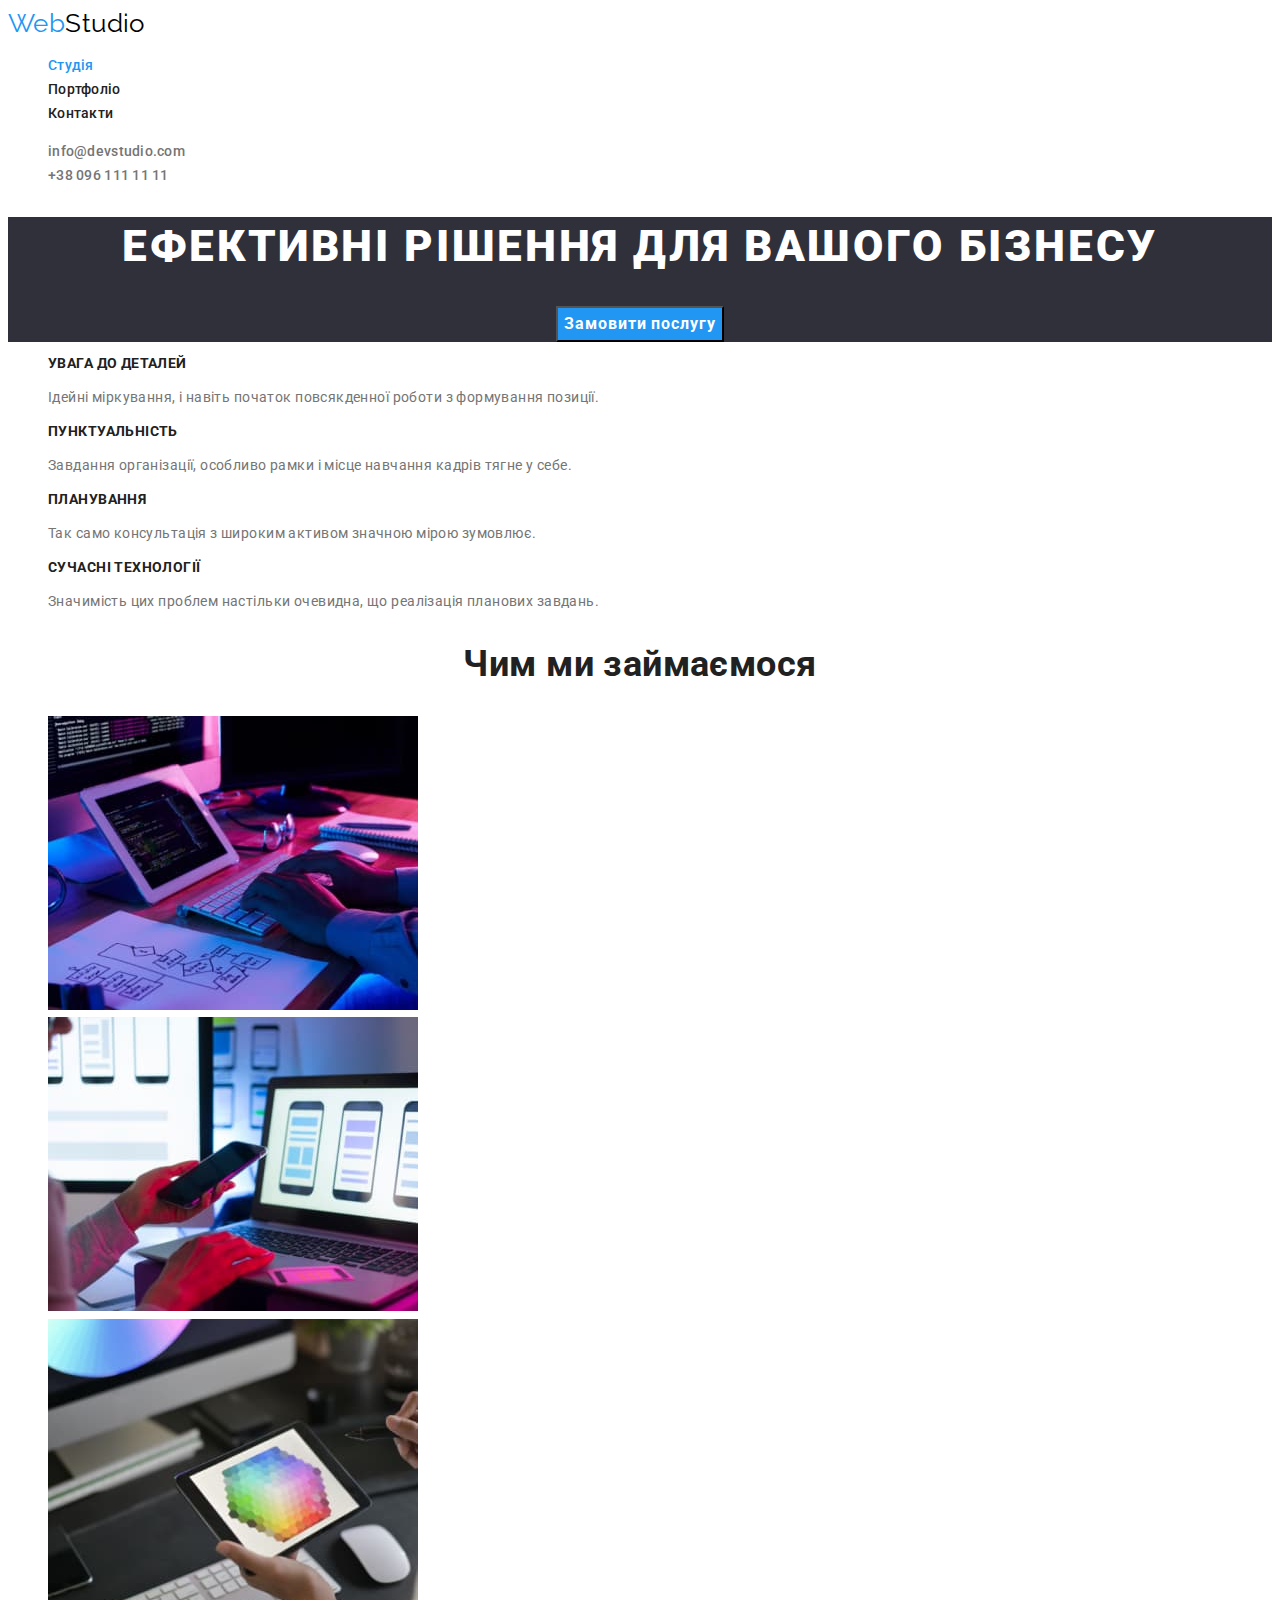
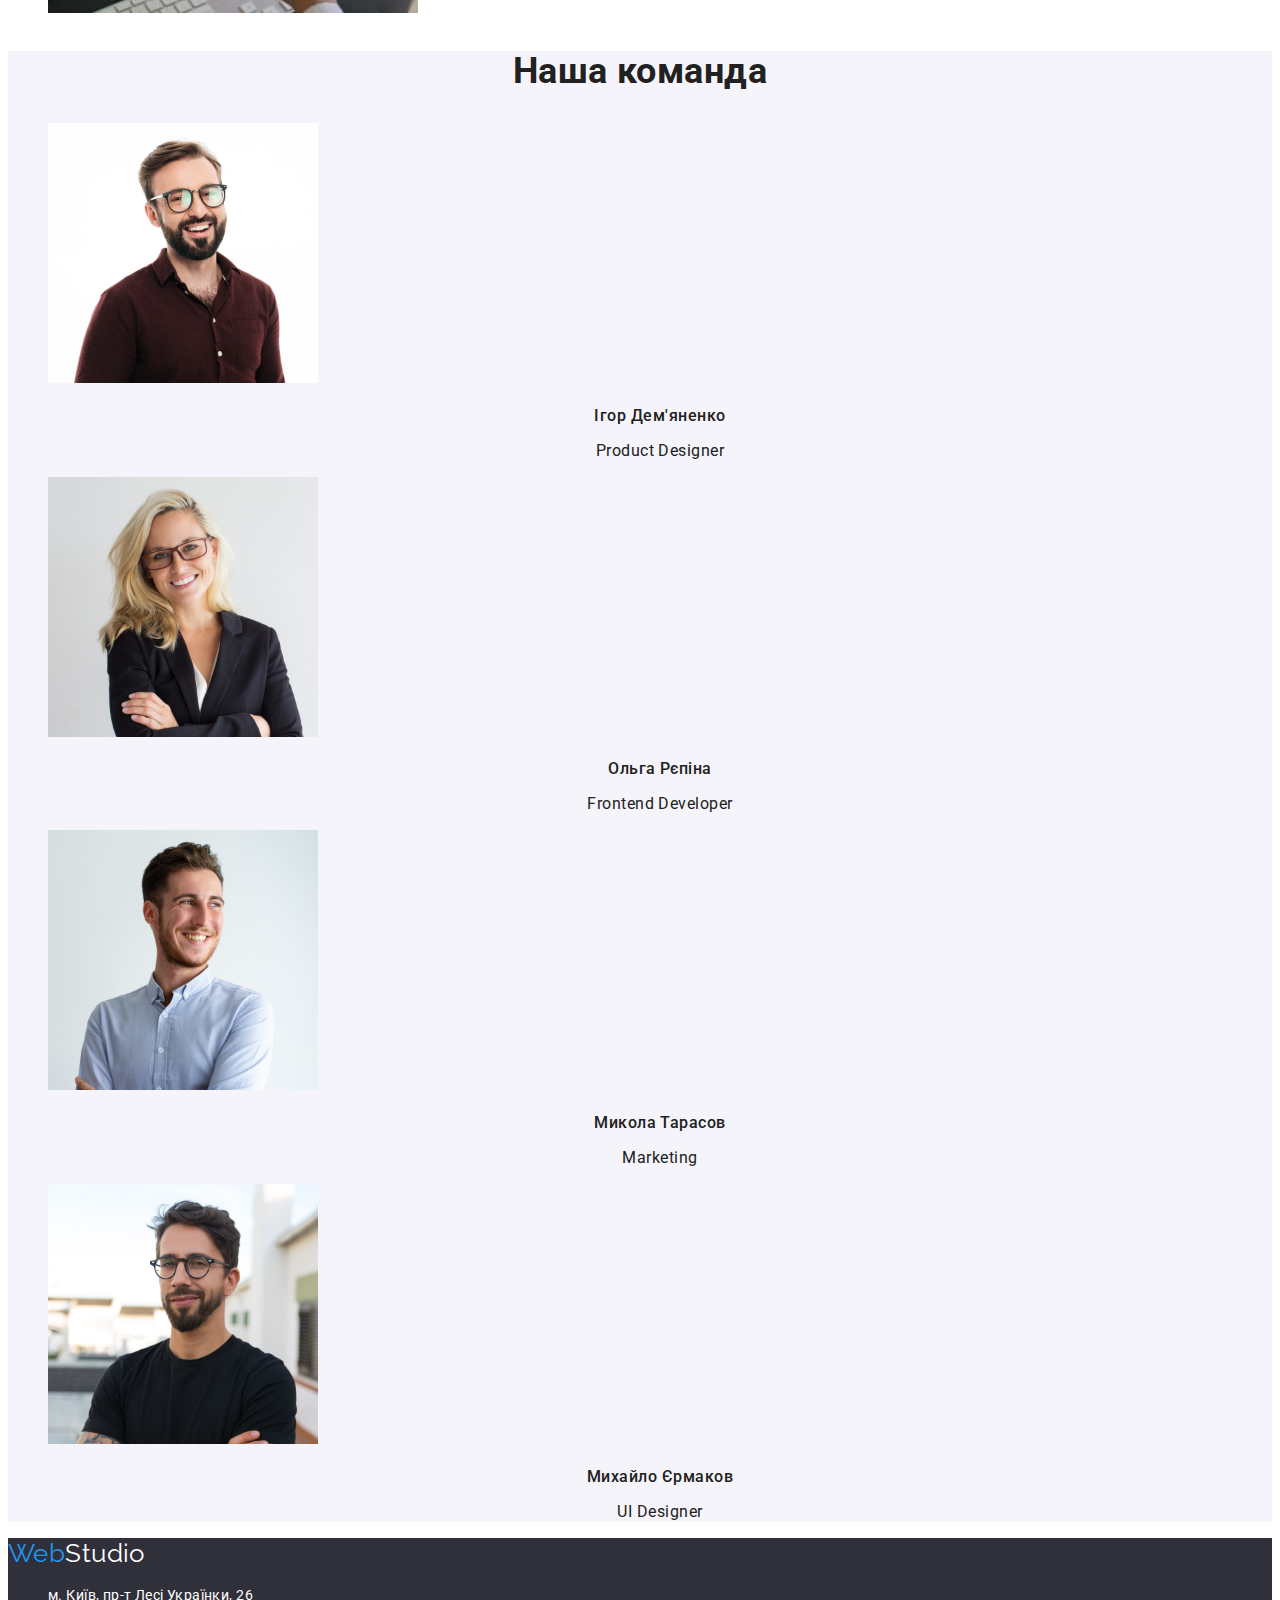
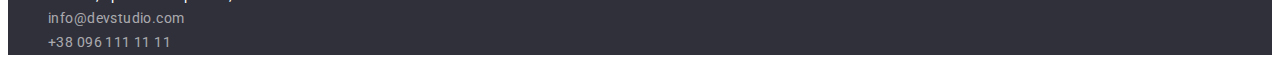
<file: index.html>
<!DOCTYPE html>
<html lang="uk">
<head>
    <meta charset="UTF-8">
    <meta http-equiv="X-UA-Compatible" content="IE=edge">
    <meta name="viewport" content="width=device-width, initial-scale=1.0">
    <title>Web Studio</title>
    <link rel="preconnect" href="https://fonts.googleapis.com">
    <link rel="preconnect" href="https://fonts.gstatic.com" crossorigin>
    <link href="https://fonts.googleapis.com/css2?family=Raleway:wght@700&family=Roboto:wght@400;500;700;900&display=swap"
            rel="stylesheet">
    <link rel="stylesheet" href="./css/styles.css">
</head>
<body>
    <header class="header">
        <a href="./index.html" class="logo"><span class="accent">Web</span>Studio</a>
        <nav>
            <ul class="site-nav list">
                <li><a href="./index.html" class="link current">Студія</a></li>
                <li><a href="./portfolio.html" class="link">Портфоліо</a></li>
                <li><a href="" class="link">Контакти</a></li>
            </ul>
        </nav>
            <ul class="contact-list list">
                <li><a href="mailto:info@devstudio.com" class="contact-link link">info@devstudio.com</a></li>
                <li><a href="tel:+380961111111" class="contact-link link">+38 096 111 11 11</a></li>
            </ul>
    </header>
        <main>
            <!-- Hero -->
            <section class="hero">
                <h1 class="hero-title">Ефективні рішення для вашого бізнесу</h1>
                <button type="button" class=" btn primary">Замовити послугу</button>
            </section>
            <section>
                <!--Скрыть заголовок секции,"Переваги"-->
                <h2 class="visually-hidden">Переваги</h2>
                <ul class="features-list list">
                    <li>
                        <h3 class="features-title title">УВАГА ДО ДЕТАЛЕЙ</h3>
                        <p class="text-features">Ідейні міркування, і навіть початок повсякденної роботи з формування позиції.</p>
                    </li>
                    <li>
                        <h3 class="features-title title">ПУНКТУАЛЬНІСТЬ</h3>
                        <p class="text-features">Завдання організації, особливо рамки і місце навчання кадрів тягне у себе.</p>
                    </li>
                    <li>
                        <h3 class="features-title title">ПЛАНУВАННЯ</h3>
                        <p class="text-features">Так само консультація з широким активом значною мірою зумовлює.</p>
                    </li>
                    <li>
                        <h3 class="features-title title">СУЧАСНІ ТЕХНОЛОГІЇ</h3>
                        <p class="text-features">Значимість цих проблем настільки очевидна, що реалізація планових завдань.</p>
                    </li>
                </ul>
            </section>
            <section class="section-work">
                <h2 class="work-title">Чим ми займаємося</h2>
                <ul class="work-list list">
                    <li><img src="./images/img_1.jpg" alt="види послуг" width="370"></li>
                    <li><img src="./images/img_2.jpg" alt="види послуг" width="370"></li>
                    <li><img src="./images/img_3.jpg" alt="види послуг" width="370"></li>
                </ul>
            </section>
            <section class="section-team">
                <h2 class="team-title">Наша команда</h2>
                <ul class="team-list list">
                    <li>
                        <img src="./images/img_4.jpg" alt="Ігор Дем'яненко" width="270" height="260">
                        <h3 class="about-title">Ігор Дем'яненко</h3>
                        <p class="pre-title">Product Designer</p>
                    </li>
                    <li>
                        <img src="./images/img_5.jpg" alt="Ольга Рєпіна" width="270" height="260">
                        <h3 class="about-title">Ольга Рєпіна</h3>
                        <p class="pre-title">Frontend Developer</p>
                    </li>
                    <li>
                        <img src="./images/img_6.jpg" alt="Микола Тарасов" width="270" height="260">
                        <h3 class="about-title">Микола Тарасов</h3>
                        <p class="pre-title">Marketing</p>
                    </li>
                    <li>
                        <img src="./images/img_7.jpg" alt="Михайло Єрмаков" width="270" height="260">
                        <h3 class="about-title">Михайло Єрмаков</h3>
                        <p class="pre-title">UI Designer</p>
                    </li>
                </ul>
            </section>
        </main>
        <footer class="footer">
            <a href="./index.html" class="logo-footer logo"><span class="accent">Web</span>Studio</a>
            <address>
                <ul class="address-list list">
                    <li><a href="https://goo.gl/maps/VMMXuLTxECayErJJ6" target="_blank"
                            rel="noopener noreferrer nofollow" class="contact-links link contact-address">м. Київ, пр-т Лесі Українки, 26</a></li>
                    <li><a href="mailto:info@devstudio.com" class="contact-links link">info@devstudio.com</a></li>
                    <li><a href="tel:+380961111111" class="contact-links link">+38 096 111 11 11</a></li>
                </ul>
            </address>
        </footer>
    </body>
</html>
</file>
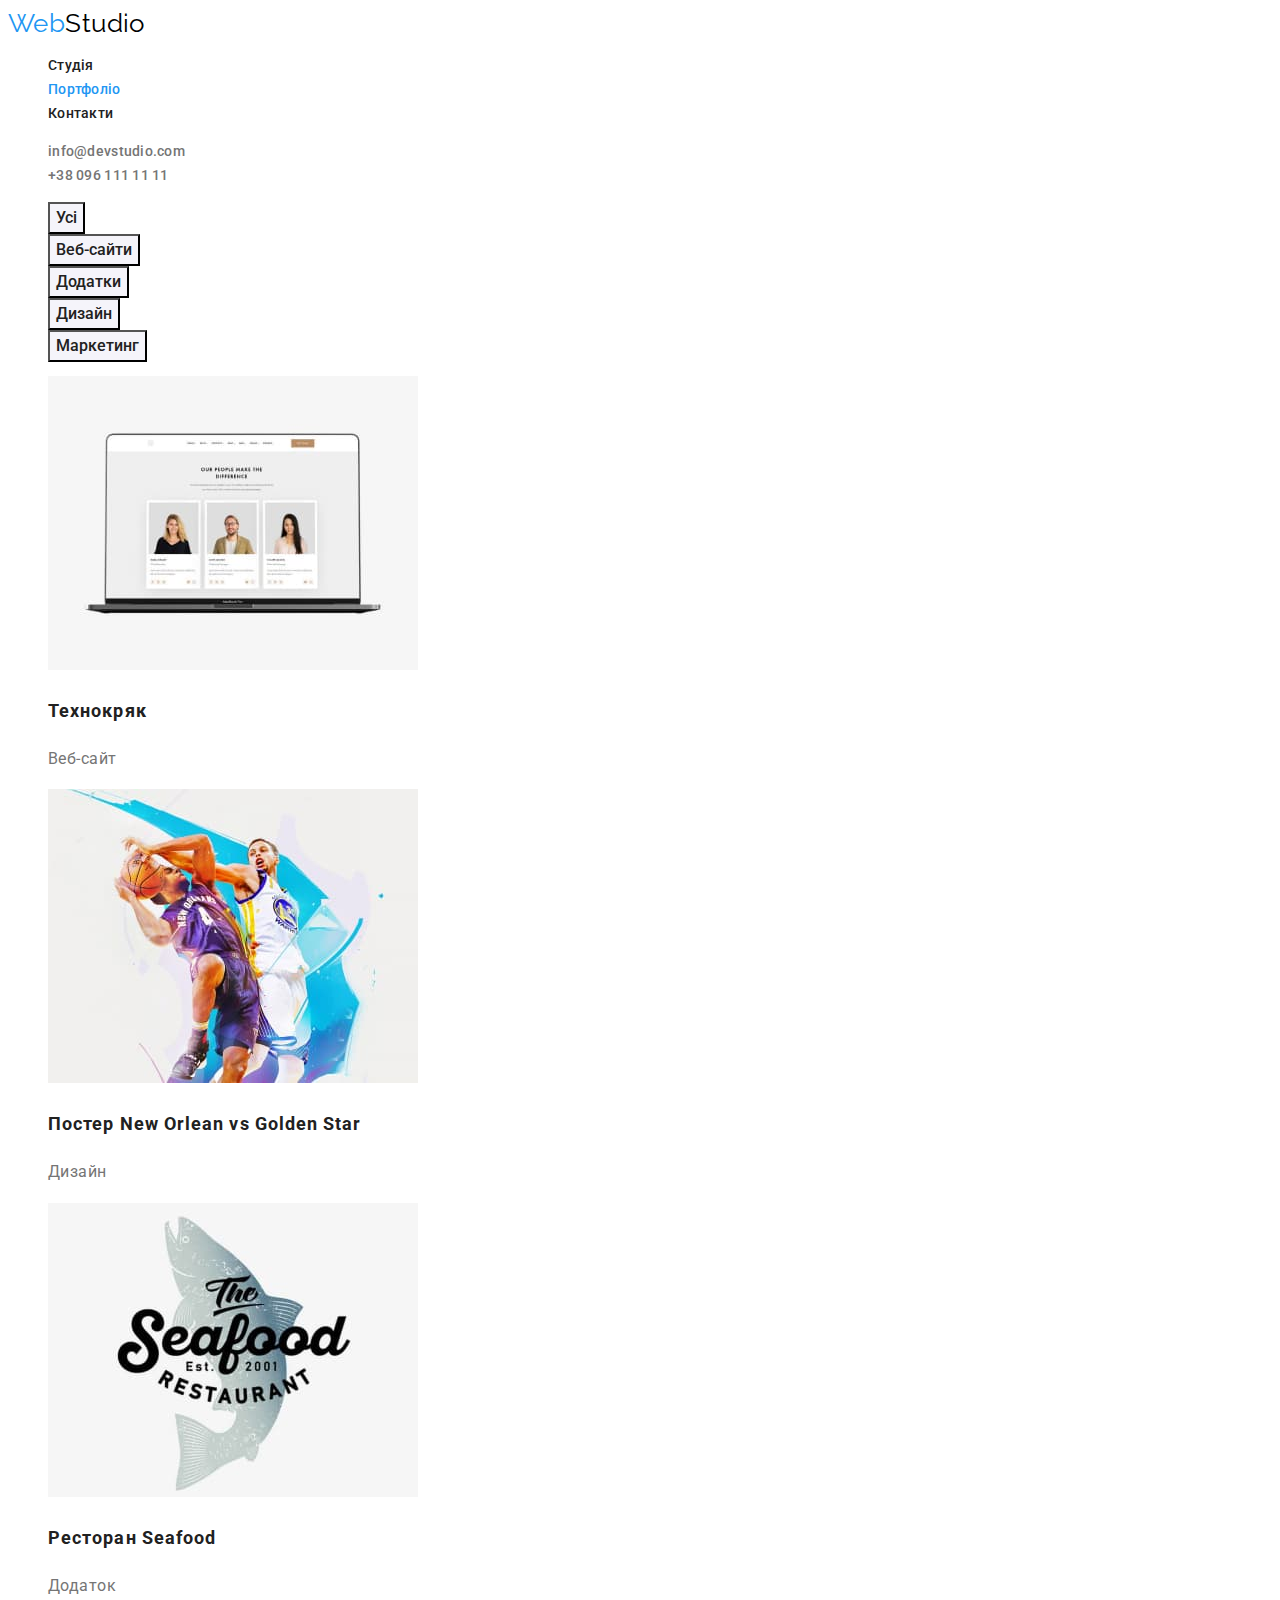
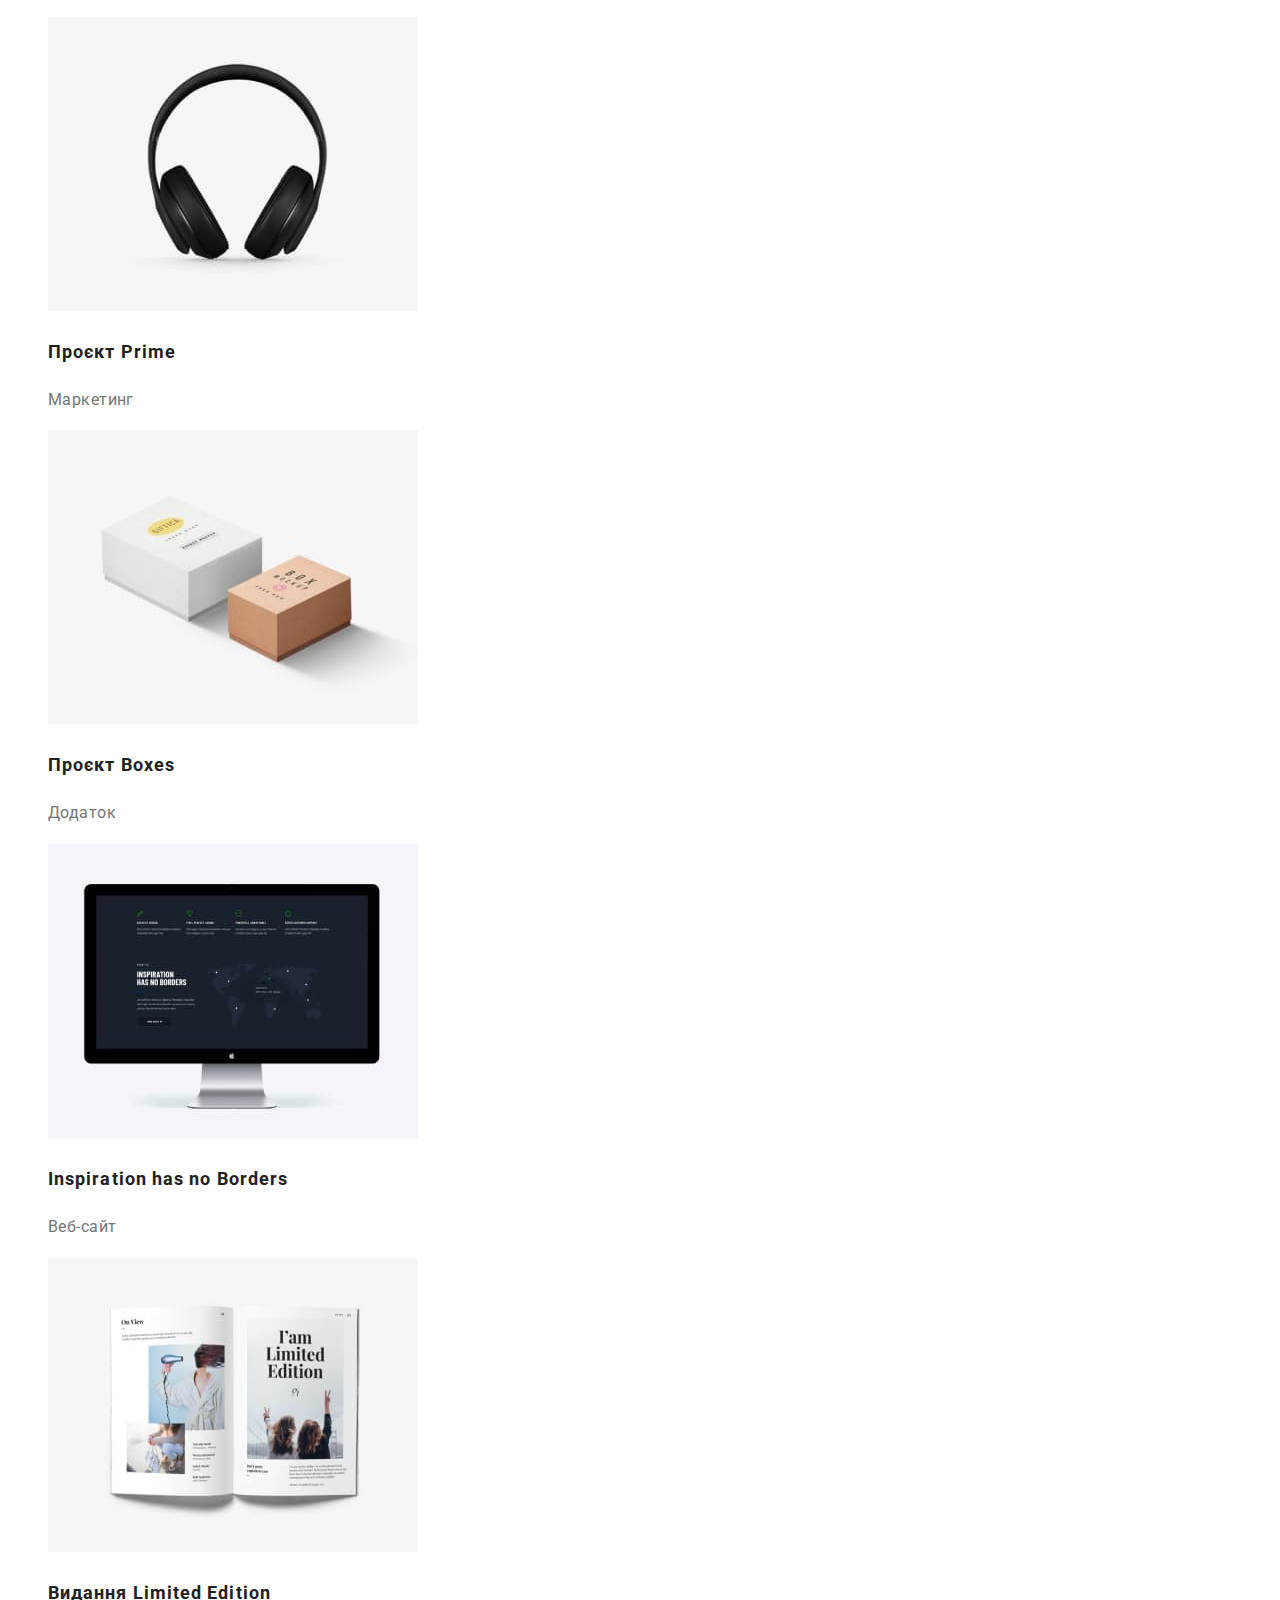
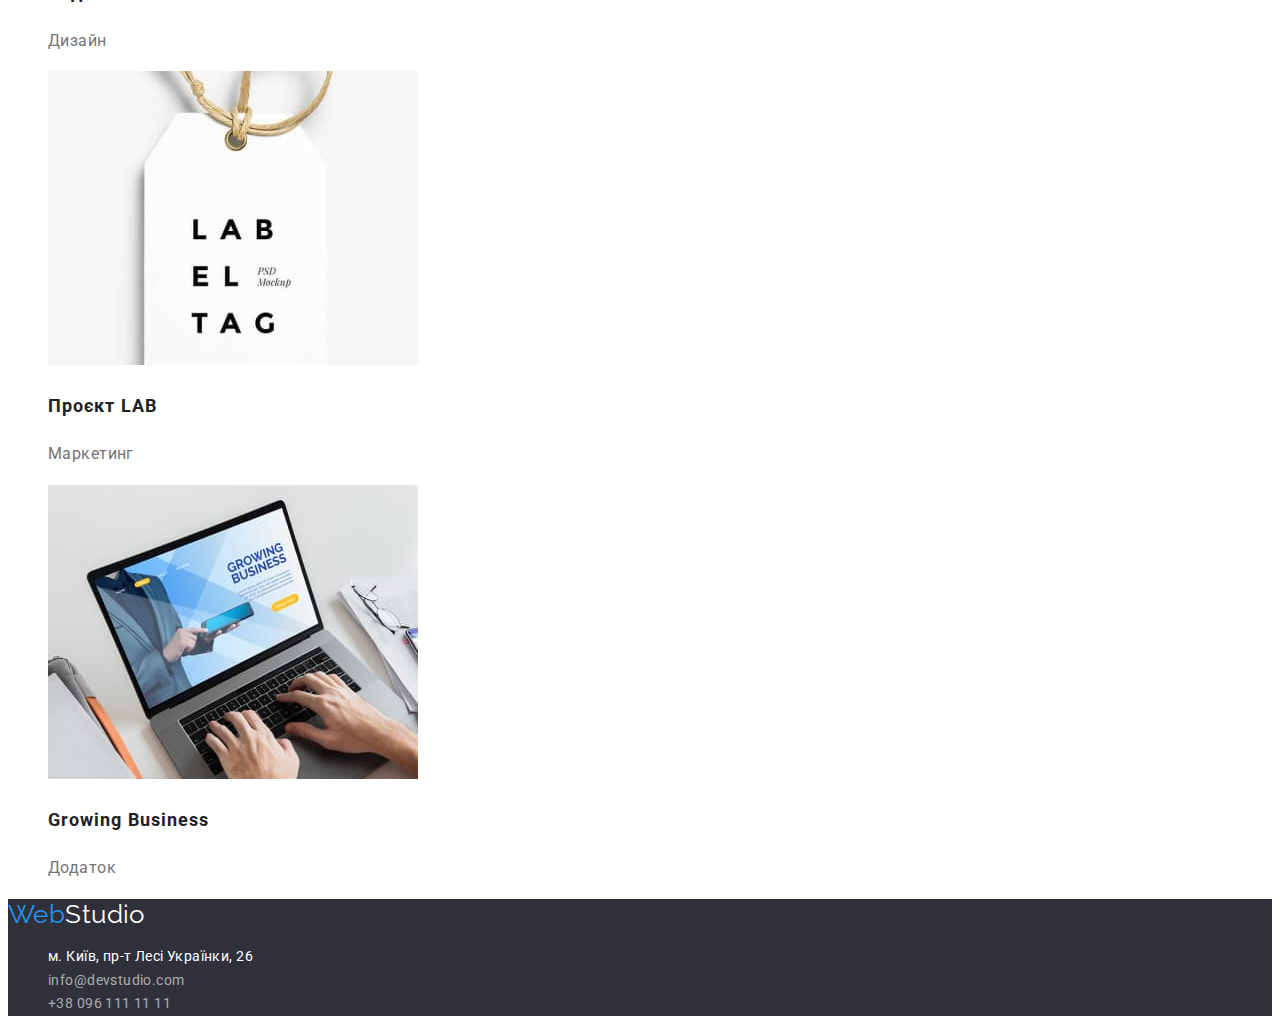
<file: portfolio.html>
<!DOCTYPE html>
<html lang="uk">
<head>
    <meta charset="UTF-8">
    <meta http-equiv="X-UA-Compatible" content="IE=edge">
    <meta name="viewport" content="width=device-width, initial-scale=1.0">
    <title>Web Studio</title>
    <link rel="preconnect" href="https://fonts.googleapis.com">
    <link rel="preconnect" href="https://fonts.gstatic.com" crossorigin>
    <link href="https://fonts.googleapis.com/css2?family=Raleway:wght@700&family=Roboto:wght@400;500;700;900&display=swap"
            rel="stylesheet">
    <link rel="stylesheet" href="./css/styles.css">
</head>
<body>
    <header class="header">
        <a href="./index.html" class="logo"><span class="accent">Web</span>Studio</a>
        <nav>
            <ul class="site-nav list">
                <li><a href="./index.html" class="link">Студія</a></li>
                <li><a href="./portfolio.html" class="link current">Портфоліо</a></li>
                <li><a href="" class="link">Контакти</a></li>
            </ul>
        </nav>
            <ul class="contact-list list">
                <li><a href="mailto:info@devstudio.com" class="contact-link link">info@devstudio.com</a></li>
                <li><a href="tel:+380961111111" class="contact-link link">+38 096 111 11 11</a></li>
            </ul>
    </header>
    <main>
        <section>
            <!--Заголовок"Портфоліо"скрыть-->
            <h1 class="visually-hidden">Портфоліо</h1>
            <ul class="filtres-list list">
                <li><button type="button" class="btn secondary">Усі</button></li> 
                <li><button type="button" class="btn secondary">Веб-сайти</button></li>
                <li><button type="button" class="btn secondary">Додатки</button></li>
                <li><button type="button" class="btn secondary">Дизайн</button></li>
                <li><button type="button" class="btn secondary">Маркетинг</button></li>
            </ul>
            <ul class="projects-list list">
                <li><img src="./images/img_8.jpg" alt="Ноутбук Технокряк" width="370" height="294">
                    <h2 class="project-title title">Технокряк</h2>
                    <p class="text-project">Веб-сайт</p>
                </li>
                <li><img src="./images/img_9.jpg" alt="Постер New Orlean vs Golden Star" width="370" height="294">
                    <h2 class="project-title title">Постер New Orlean vs Golden Star</h2>
                    <p class="text-project" >Дизайн</p>
                </li>
                <li><img src="./images/img_10.jpg" alt="Ресторан Seafood" width="370" height="294">
                    <h2 class="project-title title">Ресторан Seafood</h2>
                    <p class="text-project">Додаток</p>
                </li>
                <li><img src="./images/img_11.jpg" alt="Навушники" width="370" height="294">
                    <h2 class="project-title title">Проєкт Prime</h2>
                    <p class="text-project">Маркетинг</p>
                </li>
                <li><img src="./images/img_12.jpg" alt="Коробки" width="370" height="294">
                    <h2 class="project-title title">Проєкт Boxes</h2>
                    <p class="text-project">Додаток</p>
                </li>
                <li><img src="./images/img_13.jpg" alt="Монітор" width="370" height="294">
                    <h2 class="project-title title">Inspiration has no Borders</h2>
                    <p class="text-project">Веб-сайт</p>
                </li>
                <li><img src="./images/img_14.jpg" alt="Книга" width="370" height="294">
                    <h2 class="project-title title">Видання Limited Edition</h2>
                    <p class="text-project">Дизайн</p>
                </li>
                <li><img src="./images/img_15.jpg" alt="Бирка" width="370" height="294">
                    <h2 class="project-title title">Проєкт LAB</h2>
                    <p class="text-project">Маркетинг</p>
                </li>
                <li><img src="./images/img_16.jpg" alt="Ноутбук Growing Business" width="370" height="294">
                    <h2 class="project-title title">Growing Business</h2>
                    <p class="text-project">Додаток</p>
                </li>
            </ul>
        </section>
    </main>
        <footer class="footer">
            <a href="./index.html" class="logo-footer logo"><span class="accent">Web</span>Studio</a>
            <address>
                <ul class="address-list list">
                    <li><a href="https://goo.gl/maps/VMMXuLTxECayErJJ6" target="_blank"
                            rel="noopener noreferrer nofollow" class="contact-links link contact-address">м. Київ, пр-т Лесі Українки, 26</a></li>
                    <li><a href="mailto:info@devstudio.com" class="contact-links link">info@devstudio.com</a></li>
                    <li><a href="tel:+380961111111" class="contact-links link">+38 096 111 11 11</a></li>
                </ul>
            </address>
        </footer>
    </body>
</html>
</file>
<file: css/styles.css>
/* главный цвет основного текста #212121 */
/* акцент текста #000000 */
/* вторичный цвет текста  #757575 */
/* фон героя #2F303A; */
/* акцент #2196F3 */
/* цвет кнопки героя при ховере #188CE8; */
/* фон section-team #F5F4FA */
/* основной белый  #FFFFFF */

:root {
    --primary-text-color:#212121;
    --accent-text-color: #000000;
    --subtitle-text-color:#757575;
    --hero-bcg-color:#2F303A;
    --accent-color: #2196F3;
    --hover-bcg-btn-color:#188CE8;
    --bcg-team-color:#F5F4FA;
    --primary-white-color: #FFFFFF;

}

body {
    background-color: var(--primary-white-color);
    color: var(--primary-text-color);

    font-family: 'Roboto', sans-serif;
    font-size: 14px;
    line-height: 1.71;
    letter-spacing: 0.03em;  
}
/* ---------Скрыты заголовоки "Переваги"/"Портфоліо"------ */
.visually-hidden {
    position: absolute;
    width: 1px;
    height: 1px;
    margin: -1px;
    border: 0;
    padding: 0;
    white-space: nowrap;
    overflow: hidden;
}
/* все списки */
.list,
.link,
.logo {
    text-decoration: none;
    list-style: none;
}
/* ---cursor:pointer */
.btn {
    cursor: pointer;
}


/* ----------------<header> */
/* span logo */
.accent {
    color: var(--accent-color);
}
.logo {
    color: var(--accent-text-color);

    font-family: 'Raleway', sans-serif;
        font-size: 26px;
        line-height: 1.19;
}
.header .link:hover,
.header .link:focus {
    color: var(--accent-color);
}
.site-nav .link {
    color: var(--primary-text-color);

        font-weight: 500;
        font-size: 14px;
        line-height: 1.14;
        letter-spacing: 0.02em;
}
.site-nav .current {
    color: var(--accent-color);
}
.contact-list .contact-link {
    color: var(--subtitle-text-color);

        font-weight: 500;
        font-size: 14px;
        line-height: 1.14;
        letter-spacing: 0.02em;  
}

/* -----------------</header> */

/* -----------------index.html-------------- */
/* Hero */
.hero {
    background-color: var(--hero-bcg-color);
    text-align: center;
}
.hero-title{
     color: var(--primary-white-color);

        font-weight: 900;
        font-size: 44px;
        line-height: 1.36;
        /* text-align: center; */
        letter-spacing: 0.06em;
        text-transform: uppercase;
}
.hero .primary {
    color: var(--primary-white-color);
    background-color: var(--accent-color);

        font-family: inherit;
        font-weight: 700;
        font-size: 16px;
        line-height: 1.88;
        text-align: center;
        letter-spacing: 0.06em;
}
.hero .btn:hover,
.hero .btn:focus {
    color: var(--primary-white-color);
    background-color: var(--hover-bcg-btn-color);
}
/* ----------section "Переваги" */
.features-list .features-title { 
        font-size: 14px;
        line-height: 1.14;
        text-transform: uppercase;
}
.text-features {
    color: var(--subtitle-text-color);
}
/* Заголовки секций "Чим ми зймаємося"/"Наша команда"*/
.work-title,
.team-title {
        font-size: 36px;
        line-height: 1.16;
        text-align: center;
}
/* ----------section "Наша команда" */
.section-team {
    background-color: var(--bcg-team-color);
}
.team-title {
        font-size: 36px;
        line-height: 1.16;
        text-align: center;
}
.about-title {
    font-weight: 500;
    font-size: 16px;
    line-height: 1.18;
    text-align: center;
    letter-spacing: 0.03em;
}
.pre-title {
    font-size: 16px;
    line-height: 1.18;
    text-align: center;
    letter-spacing: 0.03em;
}
/*---------------- <footer> */
.footer {
    background-color: var(--hero-bcg-color);
}
/* span logo */
.accent {
    color: var(--accent-color);
}
.logo-footer {
    color: var(--primary-white-color);

    font-family: 'Raleway';
        font-size: 26px;
        line-height: 1.19;
}
.footer .link:hover,
.footer .link:focus {
    color: var(--accent-color);
}
/* address */
.contact-links {
    color: rgba(255, 255, 255, 0.6);

    font-style: normal;
    font-size: 14px;
    line-height: 1.71;
    
}
.contact-address {
    color: var(--primary-white-color);
}
/* -----------------</footer> */

/* ------------------- portfolio.html--------------- */
/* section "Портфолио" */
/* Filtres */

.filtres-list .btn {
    color: var(--primary-text-color);
    background-color: var(--bcg-team-color);

        font-family: inherit;
        font-weight: 500;
        font-size: 16px;
        line-height: 26px;
}
.filtres-list .btn:hover,
.filtres-list .btn:focus {
    color: var(--primary-white-color);
    background-color: var(--accent-color);
}
/* project-list */
.project-title {     
    font-weight: 700;
    font-size: 18px;
    line-height: 2.0;
    letter-spacing: 0.06em;
}
.text-project {
    color: var(--subtitle-text-color);

    font-size: 16px;
    line-height: 1.8;
}
</file>
